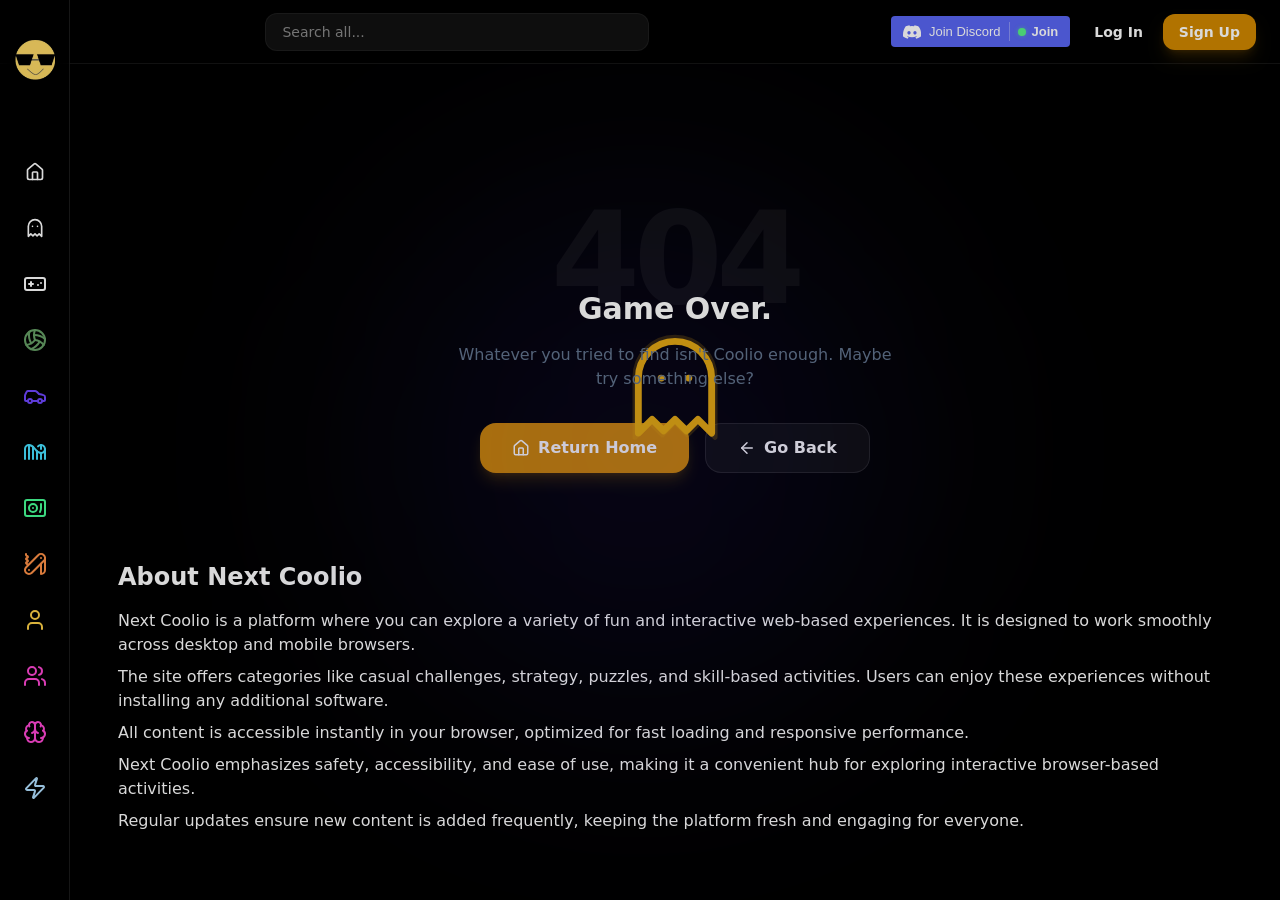
<file: index.html>
<!doctype html>
<html lang="en">

<head>
  <!-- =====================================================
       CORE META
  ====================================================== -->
  <meta charset="UTF-8" />
  <meta name="viewport" content="width=device-width, initial-scale=1" />

  <title>Next Coolio</title>

  <meta name="description"
    content="Next Coolio offers browser-based games and interactive experiences that run instantly, with no downloads required." />

  <meta name="keywords" content="Next Coolio, browser games, online games, interactive experiences, HTML5 apps" />

  <meta name="author" content="Krupal Tisgaonkar" />
  <meta name="robots" content="index, follow, max-image-preview:large, max-snippet:-1" />

  <!-- =====================================================
       CANONICAL
  ====================================================== -->
  <link rel="canonical" href="https://nextcoolio.github.io/" />

  <!-- =====================================================
       ICON
  ====================================================== -->
  <link rel="icon" type="image/png" href="/logo.png" />

  <!-- =====================================================
       OPEN GRAPH (SOCIAL PREVIEW)
  ====================================================== -->
  <meta property="og:type" content="website" />
  <meta property="og:site_name" content="Next Coolio" />
  <meta property="og:title" content="Next Coolio - Browser Games & Interactive Experiences" />
  <meta property="og:description"
    content="Play browser games and enjoy interactive experiences directly in your browser. Instant access with no downloads." />
  <meta property="og:url" content="https://nextcoolio.github.io/" />
  <meta property="og:image" content="https://nextcoolio.github.io/logo.png" />

  <!-- =====================================================
       TWITTER / X
  ====================================================== -->
  <meta name="twitter:card" content="summary_large_image" />
  <meta name="twitter:title" content="Next Coolio - Browser Games & Interactive Fun" />
  <meta name="twitter:description"
    content="Enjoy browser games and interactive experiences instantly with no downloads." />
  <meta name="twitter:image" content="https://nextcoolio.github.io/logo.png" />

  <!-- =====================================================
       STRUCTURED DATA (JSON-LD)
  ====================================================== -->
  <script type="application/ld+json">
  {
    "@context": "https://schema.org",
    "@type": "WebApplication",
    "name": "Next Coolio",
    "url": "https://nextcoolio.github.io/",
    "description": "Next Coolio provides browser-based games and interactive experiences. Enjoy content instantly with no downloads.",
    "applicationCategory": "InteractiveExperience",
    "operatingSystem": "Web Browser",
    "creator": {
      "@type": "Person",
      "name": "Krupal Tisgaonkar"
    },
    "inLanguage": "en"
  }
  </script>

  <!-- =====================================================
       SECURITY (CSP)
  ====================================================== -->
  <script type="module" crossorigin src="/assets/index-DoGF51WG.js"></script>
  <link rel="stylesheet" crossorigin href="/assets/index-BJB-f83X.css">
</head>

<body class="overflow-x-hidden">

    <!-- =====================================================
       VISIBLE LANDING CONTENT
  ====================================================== -->
  
  <!-- =====================================================
       NOSCRIPT FALLBACK
  ====================================================== -->
  <noscript>
    JS required
    Next Coolio provides browser-based games and interactive experiences that run instantly, with no downloads required.
  </noscript>

  <!-- =====================================================
       APP ROOT
  ====================================================== -->
  <div id="root"></div>

  <!-- =====================================================
       APP ENTRY
  ====================================================== -->

</body>

</html>
</file>
<file: assets/index-BJB-f83X.css>
@layer properties{@supports (((-webkit-hyphens:none)) and (not (margin-trim:inline))) or ((-moz-orient:inline) and (not (color:rgb(from red r g b)))){*,:before,:after,::backdrop{--tw-translate-x:0;--tw-translate-y:0;--tw-translate-z:0;--tw-scale-x:1;--tw-scale-y:1;--tw-scale-z:1;--tw-rotate-x:initial;--tw-rotate-y:initial;--tw-rotate-z:initial;--tw-skew-x:initial;--tw-skew-y:initial;--tw-space-y-reverse:0;--tw-space-x-reverse:0;--tw-border-style:solid;--tw-gradient-position:initial;--tw-gradient-from:#0000;--tw-gradient-via:#0000;--tw-gradient-to:#0000;--tw-gradient-stops:initial;--tw-gradient-via-stops:initial;--tw-gradient-from-position:0%;--tw-gradient-via-position:50%;--tw-gradient-to-position:100%;--tw-leading:initial;--tw-font-weight:initial;--tw-tracking:initial;--tw-shadow:0 0 #0000;--tw-shadow-color:initial;--tw-shadow-alpha:100%;--tw-inset-shadow:0 0 #0000;--tw-inset-shadow-color:initial;--tw-inset-shadow-alpha:100%;--tw-ring-color:initial;--tw-ring-shadow:0 0 #0000;--tw-inset-ring-color:initial;--tw-inset-ring-shadow:0 0 #0000;--tw-ring-inset:initial;--tw-ring-offset-width:0px;--tw-ring-offset-color:#fff;--tw-ring-offset-shadow:0 0 #0000;--tw-blur:initial;--tw-brightness:initial;--tw-contrast:initial;--tw-grayscale:initial;--tw-hue-rotate:initial;--tw-invert:initial;--tw-opacity:initial;--tw-saturate:initial;--tw-sepia:initial;--tw-drop-shadow:initial;--tw-drop-shadow-color:initial;--tw-drop-shadow-alpha:100%;--tw-drop-shadow-size:initial;--tw-backdrop-blur:initial;--tw-backdrop-brightness:initial;--tw-backdrop-contrast:initial;--tw-backdrop-grayscale:initial;--tw-backdrop-hue-rotate:initial;--tw-backdrop-invert:initial;--tw-backdrop-opacity:initial;--tw-backdrop-saturate:initial;--tw-backdrop-sepia:initial;--tw-duration:initial;--tw-ease:initial}}}@layer theme{:root,:host{--font-sans:ui-sans-serif,system-ui,sans-serif,"Apple Color Emoji","Segoe UI Emoji","Segoe UI Symbol","Noto Color Emoji";--font-mono:ui-monospace,SFMono-Regular,Menlo,Monaco,Consolas,"Liberation Mono","Courier New",monospace;--color-red-400:oklch(70.4% .191 22.216);--color-red-500:oklch(63.7% .237 25.331);--color-orange-900:oklch(40.8% .123 38.172);--color-yellow-400:oklch(85.2% .199 91.936);--color-yellow-500:oklch(79.5% .184 86.047);--color-yellow-600:oklch(68.1% .162 75.834);--color-yellow-700:oklch(55.4% .135 66.442);--color-green-400:oklch(79.2% .209 151.711);--color-green-500:oklch(72.3% .219 149.579);--color-blue-400:oklch(70.7% .165 254.624);--color-blue-500:oklch(62.3% .214 259.815);--color-indigo-600:oklch(51.1% .262 276.966);--color-slate-200:oklch(92.9% .013 255.508);--color-slate-300:oklch(86.9% .022 252.894);--color-slate-400:oklch(70.4% .04 256.788);--color-slate-500:oklch(55.4% .046 257.417);--color-zinc-300:oklch(87.1% .006 286.286);--color-black:#000;--color-white:#fff;--spacing:.25rem;--container-sm:24rem;--container-md:28rem;--container-5xl:64rem;--text-xs:.75rem;--text-xs--line-height:calc(1/.75);--text-sm:.875rem;--text-sm--line-height:calc(1.25/.875);--text-base:1rem;--text-base--line-height: 1.5 ;--text-lg:1.125rem;--text-lg--line-height:calc(1.75/1.125);--text-xl:1.25rem;--text-xl--line-height:calc(1.75/1.25);--text-2xl:1.5rem;--text-2xl--line-height:calc(2/1.5);--text-3xl:1.875rem;--text-3xl--line-height: 1.2 ;--text-4xl:2.25rem;--text-4xl--line-height:calc(2.5/2.25);--text-9xl:8rem;--text-9xl--line-height:1;--font-weight-medium:500;--font-weight-semibold:600;--font-weight-bold:700;--font-weight-black:900;--tracking-tighter:-.05em;--tracking-tight:-.025em;--tracking-widest:.1em;--leading-tight:1.25;--leading-snug:1.375;--leading-relaxed:1.625;--radius-md:.375rem;--radius-lg:.5rem;--radius-xl:.75rem;--radius-2xl:1rem;--ease-out:cubic-bezier(0,0,.2,1);--animate-spin:spin 1s linear infinite;--animate-pulse:pulse 2s cubic-bezier(.4,0,.6,1)infinite;--blur-sm:8px;--blur-md:12px;--aspect-video:16/9;--default-transition-duration:.15s;--default-transition-timing-function:cubic-bezier(.4,0,.2,1);--default-font-family:var(--font-sans);--default-mono-font-family:var(--font-mono)}}@layer base{*,:after,:before,::backdrop{box-sizing:border-box;border:0 solid;margin:0;padding:0}::file-selector-button{box-sizing:border-box;border:0 solid;margin:0;padding:0}html,:host{-webkit-text-size-adjust:100%;tab-size:4;line-height:1.5;font-family:var(--default-font-family,ui-sans-serif,system-ui,sans-serif,"Apple Color Emoji","Segoe UI Emoji","Segoe UI Symbol","Noto Color Emoji");font-feature-settings:var(--default-font-feature-settings,normal);font-variation-settings:var(--default-font-variation-settings,normal);-webkit-tap-highlight-color:transparent}hr{height:0;color:inherit;border-top-width:1px}abbr:where([title]){-webkit-text-decoration:underline dotted;text-decoration:underline dotted}h1,h2,h3,h4,h5,h6{font-size:inherit;font-weight:inherit}a{color:inherit;-webkit-text-decoration:inherit;text-decoration:inherit}b,strong{font-weight:bolder}code,kbd,samp,pre{font-family:var(--default-mono-font-family,ui-monospace,SFMono-Regular,Menlo,Monaco,Consolas,"Liberation Mono","Courier New",monospace);font-feature-settings:var(--default-mono-font-feature-settings,normal);font-variation-settings:var(--default-mono-font-variation-settings,normal);font-size:1em}small{font-size:80%}sub,sup{vertical-align:baseline;font-size:75%;line-height:0;position:relative}sub{bottom:-.25em}sup{top:-.5em}table{text-indent:0;border-color:inherit;border-collapse:collapse}:-moz-focusring{outline:auto}progress{vertical-align:baseline}summary{display:list-item}ol,ul,menu{list-style:none}img,svg,video,canvas,audio,iframe,embed,object{vertical-align:middle;display:block}img,video{max-width:100%;height:auto}button,input,select,optgroup,textarea{font:inherit;font-feature-settings:inherit;font-variation-settings:inherit;letter-spacing:inherit;color:inherit;opacity:1;background-color:#0000;border-radius:0}::file-selector-button{font:inherit;font-feature-settings:inherit;font-variation-settings:inherit;letter-spacing:inherit;color:inherit;opacity:1;background-color:#0000;border-radius:0}:where(select:is([multiple],[size])) optgroup{font-weight:bolder}:where(select:is([multiple],[size])) optgroup option{padding-inline-start:20px}::file-selector-button{margin-inline-end:4px}::placeholder{opacity:1}@supports (not ((-webkit-appearance:-apple-pay-button))) or (contain-intrinsic-size:1px){::placeholder{color:currentColor}@supports (color:color-mix(in lab,red,red)){::placeholder{color:color-mix(in oklab,currentcolor 50%,transparent)}}}textarea{resize:vertical}::-webkit-search-decoration{-webkit-appearance:none}::-webkit-date-and-time-value{min-height:1lh;text-align:inherit}::-webkit-datetime-edit{display:inline-flex}::-webkit-datetime-edit-fields-wrapper{padding:0}::-webkit-datetime-edit{padding-block:0}::-webkit-datetime-edit-year-field{padding-block:0}::-webkit-datetime-edit-month-field{padding-block:0}::-webkit-datetime-edit-day-field{padding-block:0}::-webkit-datetime-edit-hour-field{padding-block:0}::-webkit-datetime-edit-minute-field{padding-block:0}::-webkit-datetime-edit-second-field{padding-block:0}::-webkit-datetime-edit-millisecond-field{padding-block:0}::-webkit-datetime-edit-meridiem-field{padding-block:0}::-webkit-calendar-picker-indicator{line-height:1}:-moz-ui-invalid{box-shadow:none}button,input:where([type=button],[type=reset],[type=submit]){appearance:button}::file-selector-button{appearance:button}::-webkit-inner-spin-button{height:auto}::-webkit-outer-spin-button{height:auto}[hidden]:where(:not([hidden=until-found])){display:none!important}}@layer components;@layer utilities{.pointer-events-none{pointer-events:none}.absolute{position:absolute}.fixed{position:fixed}.relative{position:relative}.inset-0{inset:calc(var(--spacing)*0)}.inset-x-0{inset-inline:calc(var(--spacing)*0)}.top-0{top:calc(var(--spacing)*0)}.top-1\/2{top:50%}.top-3{top:calc(var(--spacing)*3)}.top-6{top:calc(var(--spacing)*6)}.top-full{top:100%}.-right-0\.5{right:calc(var(--spacing)*-.5)}.right-0{right:calc(var(--spacing)*0)}.right-6{right:calc(var(--spacing)*6)}.-bottom-0\.5{bottom:calc(var(--spacing)*-.5)}.bottom-0{bottom:calc(var(--spacing)*0)}.left-0{left:calc(var(--spacing)*0)}.left-1\/2{left:50%}.left-3{left:calc(var(--spacing)*3)}.left-4{left:calc(var(--spacing)*4)}.z-10{z-index:10}.z-20{z-index:20}.z-30{z-index:30}.z-40{z-index:40}.z-50{z-index:50}.z-\[100\]{z-index:100}.m-auto{margin:auto}.mx-auto{margin-inline:auto}.my-3{margin-block:calc(var(--spacing)*3)}.my-4{margin-block:calc(var(--spacing)*4)}.mt-1{margin-top:calc(var(--spacing)*1)}.mt-2{margin-top:calc(var(--spacing)*2)}.mt-3{margin-top:calc(var(--spacing)*3)}.mt-4{margin-top:calc(var(--spacing)*4)}.mt-6{margin-top:calc(var(--spacing)*6)}.mt-10{margin-top:calc(var(--spacing)*10)}.mt-12{margin-top:calc(var(--spacing)*12)}.mt-16{margin-top:calc(var(--spacing)*16)}.mr-2{margin-right:calc(var(--spacing)*2)}.mb-1{margin-bottom:calc(var(--spacing)*1)}.mb-2{margin-bottom:calc(var(--spacing)*2)}.mb-3{margin-bottom:calc(var(--spacing)*3)}.mb-4{margin-bottom:calc(var(--spacing)*4)}.mb-6{margin-bottom:calc(var(--spacing)*6)}.mb-8{margin-bottom:calc(var(--spacing)*8)}.mb-10{margin-bottom:calc(var(--spacing)*10)}.mb-\[-2rem\]{margin-bottom:-2rem}.ml-1{margin-left:calc(var(--spacing)*1)}.ml-6{margin-left:calc(var(--spacing)*6)}.ml-\[70px\]{margin-left:70px}.line-clamp-1{-webkit-line-clamp:1;-webkit-box-orient:vertical;display:-webkit-box;overflow:hidden}.line-clamp-3{-webkit-line-clamp:3;-webkit-box-orient:vertical;display:-webkit-box;overflow:hidden}.block{display:block}.flex{display:flex}.grid{display:grid}.hidden{display:none}.inline-block{display:inline-block}.aspect-\[16\/10\]{aspect-ratio:16/10}.aspect-video{aspect-ratio:var(--aspect-video)}.h-1\/2{height:50%}.h-2{height:calc(var(--spacing)*2)}.h-3{height:calc(var(--spacing)*3)}.h-8{height:calc(var(--spacing)*8)}.h-10{height:calc(var(--spacing)*10)}.h-12{height:calc(var(--spacing)*12)}.h-16{height:calc(var(--spacing)*16)}.h-\[70vh\]{height:70vh}.h-\[75vh\]{height:75vh}.h-\[280px\]{height:280px}.h-\[500px\]{height:500px}.h-full{height:100%}.h-screen{height:100vh}.max-h-0{max-height:calc(var(--spacing)*0)}.max-h-\[70vh\]{max-height:70vh}.max-h-\[400px\]{max-height:400px}.max-h-screen{max-height:100vh}.min-h-\[100px\]{min-height:100px}.min-h-\[120px\]{min-height:120px}.min-h-screen{min-height:100vh}.w-2{width:calc(var(--spacing)*2)}.w-3{width:calc(var(--spacing)*3)}.w-8{width:calc(var(--spacing)*8)}.w-10{width:calc(var(--spacing)*10)}.w-12{width:calc(var(--spacing)*12)}.w-32{width:calc(var(--spacing)*32)}.w-36{width:calc(var(--spacing)*36)}.w-44{width:calc(var(--spacing)*44)}.w-56{width:calc(var(--spacing)*56)}.w-64{width:calc(var(--spacing)*64)}.w-72{width:calc(var(--spacing)*72)}.w-\[54px\]{width:54px}.w-\[320px\]{width:320px}.w-\[500px\]{width:500px}.w-full{width:100%}.max-w-5xl{max-width:var(--container-5xl)}.max-w-\[400px\]{max-width:400px}.max-w-\[1600px\]{max-width:1600px}.max-w-md{max-width:var(--container-md)}.max-w-sm{max-width:var(--container-sm)}.min-w-0{min-width:calc(var(--spacing)*0)}.flex-1{flex:1}.flex-shrink-0{flex-shrink:0}.shrink{flex-shrink:1}.origin-top-left{transform-origin:0 0}.-translate-x-1\/2{--tw-translate-x: -50% ;translate:var(--tw-translate-x)var(--tw-translate-y)}.-translate-y-1\/2{--tw-translate-y: -50% ;translate:var(--tw-translate-x)var(--tw-translate-y)}.scale-90{--tw-scale-x:90%;--tw-scale-y:90%;--tw-scale-z:90%;scale:var(--tw-scale-x)var(--tw-scale-y)}.transform{transform:var(--tw-rotate-x,)var(--tw-rotate-y,)var(--tw-rotate-z,)var(--tw-skew-x,)var(--tw-skew-y,)}.animate-pulse{animation:var(--animate-pulse)}.animate-spin{animation:var(--animate-spin)}.cursor-pointer{cursor:pointer}.resize{resize:both}.list-decimal{list-style-type:decimal}.list-disc{list-style-type:disc}.grid-cols-2{grid-template-columns:repeat(2,minmax(0,1fr))}.grid-cols-3{grid-template-columns:repeat(3,minmax(0,1fr))}.flex-col{flex-direction:column}.items-center{align-items:center}.items-start{align-items:flex-start}.justify-between{justify-content:space-between}.justify-center{justify-content:center}.justify-end{justify-content:flex-end}.gap-1{gap:calc(var(--spacing)*1)}.gap-2{gap:calc(var(--spacing)*2)}.gap-3{gap:calc(var(--spacing)*3)}.gap-4{gap:calc(var(--spacing)*4)}.gap-6{gap:calc(var(--spacing)*6)}.gap-8{gap:calc(var(--spacing)*8)}.gap-10{gap:calc(var(--spacing)*10)}:where(.space-y-3>:not(:last-child)){--tw-space-y-reverse:0;margin-block-start:calc(calc(var(--spacing)*3)*var(--tw-space-y-reverse));margin-block-end:calc(calc(var(--spacing)*3)*calc(1 - var(--tw-space-y-reverse)))}:where(.space-y-4>:not(:last-child)){--tw-space-y-reverse:0;margin-block-start:calc(calc(var(--spacing)*4)*var(--tw-space-y-reverse));margin-block-end:calc(calc(var(--spacing)*4)*calc(1 - var(--tw-space-y-reverse)))}:where(.space-y-5>:not(:last-child)){--tw-space-y-reverse:0;margin-block-start:calc(calc(var(--spacing)*5)*var(--tw-space-y-reverse));margin-block-end:calc(calc(var(--spacing)*5)*calc(1 - var(--tw-space-y-reverse)))}:where(.space-y-6>:not(:last-child)){--tw-space-y-reverse:0;margin-block-start:calc(calc(var(--spacing)*6)*var(--tw-space-y-reverse));margin-block-end:calc(calc(var(--spacing)*6)*calc(1 - var(--tw-space-y-reverse)))}:where(.space-x-2>:not(:last-child)){--tw-space-x-reverse:0;margin-inline-start:calc(calc(var(--spacing)*2)*var(--tw-space-x-reverse));margin-inline-end:calc(calc(var(--spacing)*2)*calc(1 - var(--tw-space-x-reverse)))}.truncate{text-overflow:ellipsis;white-space:nowrap;overflow:hidden}.overflow-hidden{overflow:hidden}.overflow-x-hidden{overflow-x:hidden}.overflow-x-scroll{overflow-x:scroll}.overflow-y-auto{overflow-y:auto}.overflow-y-scroll{overflow-y:scroll}.scroll-smooth{scroll-behavior:smooth}.rounded-2xl{border-radius:var(--radius-2xl)}.rounded-\[1\.5rem\]{border-radius:1.5rem}.rounded-\[2rem\]{border-radius:2rem}.rounded-full{border-radius:3.40282e38px}.rounded-lg{border-radius:var(--radius-lg)}.rounded-md{border-radius:var(--radius-md)}.rounded-xl{border-radius:var(--radius-xl)}.border{border-style:var(--tw-border-style);border-width:1px}.border-2{border-style:var(--tw-border-style);border-width:2px}.border-5{border-style:var(--tw-border-style);border-width:5px}.border-t{border-top-style:var(--tw-border-style);border-top-width:1px}.border-r{border-right-style:var(--tw-border-style);border-right-width:1px}.border-b{border-bottom-style:var(--tw-border-style);border-bottom-width:1px}.border-b-2{border-bottom-style:var(--tw-border-style);border-bottom-width:2px}.border-dashed{--tw-border-style:dashed;border-style:dashed}.border-black{border-color:var(--color-black)}.border-blue-500\/20{border-color:#3080ff33}@supports (color:color-mix(in lab,red,red)){.border-blue-500\/20{border-color:color-mix(in oklab,var(--color-blue-500)20%,transparent)}}.border-green-500\/20{border-color:#00c75833}@supports (color:color-mix(in lab,red,red)){.border-green-500\/20{border-color:color-mix(in oklab,var(--color-green-500)20%,transparent)}}.border-red-500\/20{border-color:#fb2c3633}@supports (color:color-mix(in lab,red,red)){.border-red-500\/20{border-color:color-mix(in oklab,var(--color-red-500)20%,transparent)}}.border-transparent{border-color:#0000}.border-white\/5{border-color:#ffffff0d}@supports (color:color-mix(in lab,red,red)){.border-white\/5{border-color:color-mix(in oklab,var(--color-white)5%,transparent)}}.border-white\/10{border-color:#ffffff1a}@supports (color:color-mix(in lab,red,red)){.border-white\/10{border-color:color-mix(in oklab,var(--color-white)10%,transparent)}}.border-white\/20{border-color:#fff3}@supports (color:color-mix(in lab,red,red)){.border-white\/20{border-color:color-mix(in oklab,var(--color-white)20%,transparent)}}.border-white\/30{border-color:#ffffff4d}@supports (color:color-mix(in lab,red,red)){.border-white\/30{border-color:color-mix(in oklab,var(--color-white)30%,transparent)}}.border-yellow-500{border-color:var(--color-yellow-500)}.bg-\[\#0a0a0a\]{background-color:#0a0a0a}.bg-\[\#1a1c23\]{background-color:#1a1c23}.bg-\[\#050505\]{background-color:#050505}.bg-\[var\(--bg-main\)\]{background-color:var(--bg-main)}.bg-\[var\(--bg-secondary\)\]{background-color:var(--bg-secondary)}.bg-black{background-color:var(--color-black)}.bg-black\/30{background-color:#0000004d}@supports (color:color-mix(in lab,red,red)){.bg-black\/30{background-color:color-mix(in oklab,var(--color-black)30%,transparent)}}.bg-black\/40{background-color:#0006}@supports (color:color-mix(in lab,red,red)){.bg-black\/40{background-color:color-mix(in oklab,var(--color-black)40%,transparent)}}.bg-black\/60{background-color:#0009}@supports (color:color-mix(in lab,red,red)){.bg-black\/60{background-color:color-mix(in oklab,var(--color-black)60%,transparent)}}.bg-black\/70{background-color:#000000b3}@supports (color:color-mix(in lab,red,red)){.bg-black\/70{background-color:color-mix(in oklab,var(--color-black)70%,transparent)}}.bg-black\/95{background-color:#000000f2}@supports (color:color-mix(in lab,red,red)){.bg-black\/95{background-color:color-mix(in oklab,var(--color-black)95%,transparent)}}.bg-blue-500\/10{background-color:#3080ff1a}@supports (color:color-mix(in lab,red,red)){.bg-blue-500\/10{background-color:color-mix(in oklab,var(--color-blue-500)10%,transparent)}}.bg-green-500{background-color:var(--color-green-500)}.bg-green-500\/10{background-color:#00c7581a}@supports (color:color-mix(in lab,red,red)){.bg-green-500\/10{background-color:color-mix(in oklab,var(--color-green-500)10%,transparent)}}.bg-indigo-600\/10{background-color:#4f39f61a}@supports (color:color-mix(in lab,red,red)){.bg-indigo-600\/10{background-color:color-mix(in oklab,var(--color-indigo-600)10%,transparent)}}.bg-orange-900{background-color:var(--color-orange-900)}.bg-red-500\/10{background-color:#fb2c361a}@supports (color:color-mix(in lab,red,red)){.bg-red-500\/10{background-color:color-mix(in oklab,var(--color-red-500)10%,transparent)}}.bg-slate-500{background-color:var(--color-slate-500)}.bg-white\/5{background-color:#ffffff0d}@supports (color:color-mix(in lab,red,red)){.bg-white\/5{background-color:color-mix(in oklab,var(--color-white)5%,transparent)}}.bg-white\/10{background-color:#ffffff1a}@supports (color:color-mix(in lab,red,red)){.bg-white\/10{background-color:color-mix(in oklab,var(--color-white)10%,transparent)}}.bg-yellow-500{background-color:var(--color-yellow-500)}.bg-yellow-600{background-color:var(--color-yellow-600)}.bg-gradient-to-t{--tw-gradient-position:to top in oklab;background-image:linear-gradient(var(--tw-gradient-stops))}.from-black{--tw-gradient-from:var(--color-black);--tw-gradient-stops:var(--tw-gradient-via-stops,var(--tw-gradient-position),var(--tw-gradient-from)var(--tw-gradient-from-position),var(--tw-gradient-to)var(--tw-gradient-to-position))}.via-black\/20{--tw-gradient-via:#0003}@supports (color:color-mix(in lab,red,red)){.via-black\/20{--tw-gradient-via:color-mix(in oklab,var(--color-black)20%,transparent)}}.via-black\/20{--tw-gradient-via-stops:var(--tw-gradient-position),var(--tw-gradient-from)var(--tw-gradient-from-position),var(--tw-gradient-via)var(--tw-gradient-via-position),var(--tw-gradient-to)var(--tw-gradient-to-position);--tw-gradient-stops:var(--tw-gradient-via-stops)}.to-transparent{--tw-gradient-to:transparent;--tw-gradient-stops:var(--tw-gradient-via-stops,var(--tw-gradient-position),var(--tw-gradient-from)var(--tw-gradient-from-position),var(--tw-gradient-to)var(--tw-gradient-to-position))}.fill-red-500{fill:var(--color-red-500)}.object-contain{object-fit:contain}.object-cover{object-fit:cover}.p-1{padding:calc(var(--spacing)*1)}.p-2{padding:calc(var(--spacing)*2)}.p-3{padding:calc(var(--spacing)*3)}.p-4{padding:calc(var(--spacing)*4)}.p-6{padding:calc(var(--spacing)*6)}.p-8{padding:calc(var(--spacing)*8)}.p-10{padding:calc(var(--spacing)*10)}.px-2{padding-inline:calc(var(--spacing)*2)}.px-3{padding-inline:calc(var(--spacing)*3)}.px-4{padding-inline:calc(var(--spacing)*4)}.px-6{padding-inline:calc(var(--spacing)*6)}.px-8{padding-inline:calc(var(--spacing)*8)}.px-10{padding-inline:calc(var(--spacing)*10)}.py-2{padding-block:calc(var(--spacing)*2)}.py-3{padding-block:calc(var(--spacing)*3)}.py-10{padding-block:calc(var(--spacing)*10)}.py-20{padding-block:calc(var(--spacing)*20)}.pt-24{padding-top:calc(var(--spacing)*24)}.pr-4{padding-right:calc(var(--spacing)*4)}.pb-4{padding-bottom:calc(var(--spacing)*4)}.pb-20{padding-bottom:calc(var(--spacing)*20)}.pl-11{padding-left:calc(var(--spacing)*11)}.text-center{text-align:center}.text-left{text-align:left}.text-2xl{font-size:var(--text-2xl);line-height:var(--tw-leading,var(--text-2xl--line-height))}.text-3xl{font-size:var(--text-3xl);line-height:var(--tw-leading,var(--text-3xl--line-height))}.text-4xl{font-size:var(--text-4xl);line-height:var(--tw-leading,var(--text-4xl--line-height))}.text-9xl{font-size:var(--text-9xl);line-height:var(--tw-leading,var(--text-9xl--line-height))}.text-base{font-size:var(--text-base);line-height:var(--tw-leading,var(--text-base--line-height))}.text-lg{font-size:var(--text-lg);line-height:var(--tw-leading,var(--text-lg--line-height))}.text-sm{font-size:var(--text-sm);line-height:var(--tw-leading,var(--text-sm--line-height))}.text-xl{font-size:var(--text-xl);line-height:var(--tw-leading,var(--text-xl--line-height))}.text-xs{font-size:var(--text-xs);line-height:var(--tw-leading,var(--text-xs--line-height))}.text-\[9px\]{font-size:9px}.text-\[10px\]{font-size:10px}.text-\[11px\]{font-size:11px}.text-\[20px\]{font-size:20px}.leading-relaxed{--tw-leading:var(--leading-relaxed);line-height:var(--leading-relaxed)}.leading-snug{--tw-leading:var(--leading-snug);line-height:var(--leading-snug)}.leading-tight{--tw-leading:var(--leading-tight);line-height:var(--leading-tight)}.font-black{--tw-font-weight:var(--font-weight-black);font-weight:var(--font-weight-black)}.font-bold{--tw-font-weight:var(--font-weight-bold);font-weight:var(--font-weight-bold)}.font-medium{--tw-font-weight:var(--font-weight-medium);font-weight:var(--font-weight-medium)}.font-semibold{--tw-font-weight:var(--font-weight-semibold);font-weight:var(--font-weight-semibold)}.tracking-\[0\.3em\]{--tw-tracking:.3em;letter-spacing:.3em}.tracking-tight{--tw-tracking:var(--tracking-tight);letter-spacing:var(--tracking-tight)}.tracking-tighter{--tw-tracking:var(--tracking-tighter);letter-spacing:var(--tracking-tighter)}.tracking-widest{--tw-tracking:var(--tracking-widest);letter-spacing:var(--tracking-widest)}.whitespace-nowrap{white-space:nowrap}.whitespace-pre-line{white-space:pre-line}.text-\[\#1da1f2\]{color:#1da1f2}.text-\[var\(--text-main\)\]{color:var(--text-main)}.text-\[var\(--text-secondary\)\]{color:var(--text-secondary)}.text-blue-400{color:var(--color-blue-400)}.text-green-400{color:var(--color-green-400)}.text-red-400{color:var(--color-red-400)}.text-red-500{color:var(--color-red-500)}.text-slate-200{color:var(--color-slate-200)}.text-slate-300{color:var(--color-slate-300)}.text-slate-400{color:var(--color-slate-400)}.text-slate-500{color:var(--color-slate-500)}.text-white{color:var(--color-white)}.text-white\/5{color:#ffffff0d}@supports (color:color-mix(in lab,red,red)){.text-white\/5{color:color-mix(in oklab,var(--color-white)5%,transparent)}}.text-white\/50{color:#ffffff80}@supports (color:color-mix(in lab,red,red)){.text-white\/50{color:color-mix(in oklab,var(--color-white)50%,transparent)}}.text-white\/80{color:#fffc}@supports (color:color-mix(in lab,red,red)){.text-white\/80{color:color-mix(in oklab,var(--color-white)80%,transparent)}}.text-yellow-400{color:var(--color-yellow-400)}.text-yellow-500{color:var(--color-yellow-500)}.text-yellow-500\/20{color:#edb20033}@supports (color:color-mix(in lab,red,red)){.text-yellow-500\/20{color:color-mix(in oklab,var(--color-yellow-500)20%,transparent)}}.text-zinc-300{color:var(--color-zinc-300)}.capitalize{text-transform:capitalize}.uppercase{text-transform:uppercase}.italic{font-style:italic}.antialiased{-webkit-font-smoothing:antialiased;-moz-osx-font-smoothing:grayscale}.opacity-0{opacity:0}.opacity-80{opacity:.8}.opacity-100{opacity:1}.shadow-2xl{--tw-shadow:0 25px 50px -12px var(--tw-shadow-color,#00000040);box-shadow:var(--tw-inset-shadow),var(--tw-inset-ring-shadow),var(--tw-ring-offset-shadow),var(--tw-ring-shadow),var(--tw-shadow)}.shadow-lg{--tw-shadow:0 10px 15px -3px var(--tw-shadow-color,#0000001a),0 4px 6px -4px var(--tw-shadow-color,#0000001a);box-shadow:var(--tw-inset-shadow),var(--tw-inset-ring-shadow),var(--tw-ring-offset-shadow),var(--tw-ring-shadow),var(--tw-shadow)}.ring-4{--tw-ring-shadow:var(--tw-ring-inset,)0 0 0 calc(4px + var(--tw-ring-offset-width))var(--tw-ring-color,currentcolor);box-shadow:var(--tw-inset-shadow),var(--tw-inset-ring-shadow),var(--tw-ring-offset-shadow),var(--tw-ring-shadow),var(--tw-shadow)}.shadow-yellow-600\/20{--tw-shadow-color:#cd890033}@supports (color:color-mix(in lab,red,red)){.shadow-yellow-600\/20{--tw-shadow-color:color-mix(in oklab,color-mix(in oklab,var(--color-yellow-600)20%,transparent)var(--tw-shadow-alpha),transparent)}}.ring-yellow-500{--tw-ring-color:var(--color-yellow-500)}.ring-yellow-500\/30{--tw-ring-color:#edb2004d}@supports (color:color-mix(in lab,red,red)){.ring-yellow-500\/30{--tw-ring-color:color-mix(in oklab,var(--color-yellow-500)30%,transparent)}}.ring-yellow-500\/50{--tw-ring-color:#edb20080}@supports (color:color-mix(in lab,red,red)){.ring-yellow-500\/50{--tw-ring-color:color-mix(in oklab,var(--color-yellow-500)50%,transparent)}}.blur-\[120px\]{--tw-blur:blur(120px);filter:var(--tw-blur,)var(--tw-brightness,)var(--tw-contrast,)var(--tw-grayscale,)var(--tw-hue-rotate,)var(--tw-invert,)var(--tw-saturate,)var(--tw-sepia,)var(--tw-drop-shadow,)}.contrast-110{--tw-contrast:contrast(110%);filter:var(--tw-blur,)var(--tw-brightness,)var(--tw-contrast,)var(--tw-grayscale,)var(--tw-hue-rotate,)var(--tw-invert,)var(--tw-saturate,)var(--tw-sepia,)var(--tw-drop-shadow,)}.drop-shadow-\[0_2px_2px_rgba\(0\,0\,0\,0\.8\)\]{--tw-drop-shadow-size:drop-shadow(0 2px 2px var(--tw-drop-shadow-color,#000c));--tw-drop-shadow:var(--tw-drop-shadow-size);filter:var(--tw-blur,)var(--tw-brightness,)var(--tw-contrast,)var(--tw-grayscale,)var(--tw-hue-rotate,)var(--tw-invert,)var(--tw-saturate,)var(--tw-sepia,)var(--tw-drop-shadow,)}.saturate-125{--tw-saturate:saturate(125%);filter:var(--tw-blur,)var(--tw-brightness,)var(--tw-contrast,)var(--tw-grayscale,)var(--tw-hue-rotate,)var(--tw-invert,)var(--tw-saturate,)var(--tw-sepia,)var(--tw-drop-shadow,)}.backdrop-blur-md{--tw-backdrop-blur:blur(var(--blur-md));-webkit-backdrop-filter:var(--tw-backdrop-blur,)var(--tw-backdrop-brightness,)var(--tw-backdrop-contrast,)var(--tw-backdrop-grayscale,)var(--tw-backdrop-hue-rotate,)var(--tw-backdrop-invert,)var(--tw-backdrop-opacity,)var(--tw-backdrop-saturate,)var(--tw-backdrop-sepia,);backdrop-filter:var(--tw-backdrop-blur,)var(--tw-backdrop-brightness,)var(--tw-backdrop-contrast,)var(--tw-backdrop-grayscale,)var(--tw-backdrop-hue-rotate,)var(--tw-backdrop-invert,)var(--tw-backdrop-opacity,)var(--tw-backdrop-saturate,)var(--tw-backdrop-sepia,)}.backdrop-blur-sm{--tw-backdrop-blur:blur(var(--blur-sm));-webkit-backdrop-filter:var(--tw-backdrop-blur,)var(--tw-backdrop-brightness,)var(--tw-backdrop-contrast,)var(--tw-backdrop-grayscale,)var(--tw-backdrop-hue-rotate,)var(--tw-backdrop-invert,)var(--tw-backdrop-opacity,)var(--tw-backdrop-saturate,)var(--tw-backdrop-sepia,);backdrop-filter:var(--tw-backdrop-blur,)var(--tw-backdrop-brightness,)var(--tw-backdrop-contrast,)var(--tw-backdrop-grayscale,)var(--tw-backdrop-hue-rotate,)var(--tw-backdrop-invert,)var(--tw-backdrop-opacity,)var(--tw-backdrop-saturate,)var(--tw-backdrop-sepia,)}.transition{transition-property:color,background-color,border-color,outline-color,text-decoration-color,fill,stroke,--tw-gradient-from,--tw-gradient-via,--tw-gradient-to,opacity,box-shadow,transform,translate,scale,rotate,filter,-webkit-backdrop-filter,backdrop-filter,display,content-visibility,overlay,pointer-events;transition-timing-function:var(--tw-ease,var(--default-transition-timing-function));transition-duration:var(--tw-duration,var(--default-transition-duration))}.transition-all{transition-property:all;transition-timing-function:var(--tw-ease,var(--default-transition-timing-function));transition-duration:var(--tw-duration,var(--default-transition-duration))}.transition-colors{transition-property:color,background-color,border-color,outline-color,text-decoration-color,fill,stroke,--tw-gradient-from,--tw-gradient-via,--tw-gradient-to;transition-timing-function:var(--tw-ease,var(--default-transition-timing-function));transition-duration:var(--tw-duration,var(--default-transition-duration))}.transition-opacity{transition-property:opacity;transition-timing-function:var(--tw-ease,var(--default-transition-timing-function));transition-duration:var(--tw-duration,var(--default-transition-duration))}.transition-transform{transition-property:transform,translate,scale,rotate;transition-timing-function:var(--tw-ease,var(--default-transition-timing-function));transition-duration:var(--tw-duration,var(--default-transition-duration))}.duration-300{--tw-duration:.3s;transition-duration:.3s}.duration-500{--tw-duration:.5s;transition-duration:.5s}.duration-700{--tw-duration:.7s;transition-duration:.7s}.ease-out{--tw-ease:var(--ease-out);transition-timing-function:var(--ease-out)}.outline-none{--tw-outline-style:none;outline-style:none}.select-none{-webkit-user-select:none;user-select:none}@media(hover:hover){.group-hover\:scale-110:is(:where(.group):hover *){--tw-scale-x:110%;--tw-scale-y:110%;--tw-scale-z:110%;scale:var(--tw-scale-x)var(--tw-scale-y)}.group-hover\:text-white:is(:where(.group):hover *){color:var(--color-white)}.group-hover\:opacity-100:is(:where(.group):hover *){opacity:1}.group-hover\/card\:max-h-24:is(:where(.group\/card):hover *){max-height:calc(var(--spacing)*24)}.group-hover\/card\:-translate-y-2:is(:where(.group\/card):hover *){--tw-translate-y:calc(var(--spacing)*-2);translate:var(--tw-translate-x)var(--tw-translate-y)}.group-hover\/card\:scale-110:is(:where(.group\/card):hover *){--tw-scale-x:110%;--tw-scale-y:110%;--tw-scale-z:110%;scale:var(--tw-scale-x)var(--tw-scale-y)}.group-hover\/card\:from-black:is(:where(.group\/card):hover *){--tw-gradient-from:var(--color-black);--tw-gradient-stops:var(--tw-gradient-via-stops,var(--tw-gradient-position),var(--tw-gradient-from)var(--tw-gradient-from-position),var(--tw-gradient-to)var(--tw-gradient-to-position))}.group-hover\/card\:opacity-100:is(:where(.group\/card):hover *){opacity:1}.group-hover\/card\:saturate-\[1\.3\]:is(:where(.group\/card):hover *){--tw-saturate:saturate(1.3);filter:var(--tw-blur,)var(--tw-brightness,)var(--tw-contrast,)var(--tw-grayscale,)var(--tw-hue-rotate,)var(--tw-invert,)var(--tw-saturate,)var(--tw-sepia,)var(--tw-drop-shadow,)}.hover\:border-blue-500:hover{border-color:var(--color-blue-500)}.hover\:border-white\/10:hover{border-color:#ffffff1a}@supports (color:color-mix(in lab,red,red)){.hover\:border-white\/10:hover{border-color:color-mix(in oklab,var(--color-white)10%,transparent)}}.hover\:bg-black\/90:hover{background-color:#000000e6}@supports (color:color-mix(in lab,red,red)){.hover\:bg-black\/90:hover{background-color:color-mix(in oklab,var(--color-black)90%,transparent)}}.hover\:bg-red-500\/10:hover{background-color:#fb2c361a}@supports (color:color-mix(in lab,red,red)){.hover\:bg-red-500\/10:hover{background-color:color-mix(in oklab,var(--color-red-500)10%,transparent)}}.hover\:bg-white\/5:hover{background-color:#ffffff0d}@supports (color:color-mix(in lab,red,red)){.hover\:bg-white\/5:hover{background-color:color-mix(in oklab,var(--color-white)5%,transparent)}}.hover\:bg-white\/10:hover{background-color:#ffffff1a}@supports (color:color-mix(in lab,red,red)){.hover\:bg-white\/10:hover{background-color:color-mix(in oklab,var(--color-white)10%,transparent)}}.hover\:bg-white\/15:hover{background-color:#ffffff26}@supports (color:color-mix(in lab,red,red)){.hover\:bg-white\/15:hover{background-color:color-mix(in oklab,var(--color-white)15%,transparent)}}.hover\:bg-white\/19:hover{background-color:#ffffff30}@supports (color:color-mix(in lab,red,red)){.hover\:bg-white\/19:hover{background-color:color-mix(in oklab,var(--color-white)19%,transparent)}}.hover\:bg-white\/20:hover{background-color:#fff3}@supports (color:color-mix(in lab,red,red)){.hover\:bg-white\/20:hover{background-color:color-mix(in oklab,var(--color-white)20%,transparent)}}.hover\:bg-yellow-500:hover{background-color:var(--color-yellow-500)}.hover\:bg-yellow-600:hover{background-color:var(--color-yellow-600)}.hover\:bg-yellow-700:hover{background-color:var(--color-yellow-700)}.hover\:text-white:hover{color:var(--color-white)}.hover\:underline:hover{text-decoration-line:underline}.hover\:shadow-\[0_0_30px_rgba\(59\,130\,246\,0\.3\)\]:hover{--tw-shadow:0 0 30px var(--tw-shadow-color,#3b82f64d);box-shadow:var(--tw-inset-shadow),var(--tw-inset-ring-shadow),var(--tw-ring-offset-shadow),var(--tw-ring-shadow),var(--tw-shadow)}}.focus\:border-orange-900:focus{border-color:var(--color-orange-900)}.focus\:ring-1:focus{--tw-ring-shadow:var(--tw-ring-inset,)0 0 0 calc(1px + var(--tw-ring-offset-width))var(--tw-ring-color,currentcolor);box-shadow:var(--tw-inset-shadow),var(--tw-inset-ring-shadow),var(--tw-ring-offset-shadow),var(--tw-ring-shadow),var(--tw-shadow)}.focus\:ring-2:focus{--tw-ring-shadow:var(--tw-ring-inset,)0 0 0 calc(2px + var(--tw-ring-offset-width))var(--tw-ring-color,currentcolor);box-shadow:var(--tw-inset-shadow),var(--tw-inset-ring-shadow),var(--tw-ring-offset-shadow),var(--tw-ring-shadow),var(--tw-shadow)}.focus\:ring-orange-900:focus{--tw-ring-color:var(--color-orange-900)}.focus\:ring-yellow-500:focus{--tw-ring-color:var(--color-yellow-500)}.focus\:outline-none:focus{--tw-outline-style:none;outline-style:none}.active\:scale-95:active{--tw-scale-x:95%;--tw-scale-y:95%;--tw-scale-z:95%;scale:var(--tw-scale-x)var(--tw-scale-y)}.active\:ring-2:active{--tw-ring-shadow:var(--tw-ring-inset,)0 0 0 calc(2px + var(--tw-ring-offset-width))var(--tw-ring-color,currentcolor);box-shadow:var(--tw-inset-shadow),var(--tw-inset-ring-shadow),var(--tw-ring-offset-shadow),var(--tw-ring-shadow),var(--tw-shadow)}.disabled\:cursor-not-allowed:disabled{cursor:not-allowed}.disabled\:opacity-20:disabled{opacity:.2}.disabled\:opacity-50:disabled{opacity:.5}@media(min-width:40rem){.sm\:grid-cols-3{grid-template-columns:repeat(3,minmax(0,1fr))}.sm\:flex-row{flex-direction:row}}@media(min-width:48rem){.md\:flex{display:flex}.md\:hidden{display:none}.md\:h-\[360px\]{height:360px}.md\:w-48{width:calc(var(--spacing)*48)}.md\:w-52{width:calc(var(--spacing)*52)}.md\:w-60{width:calc(var(--spacing)*60)}.md\:w-80{width:calc(var(--spacing)*80)}.md\:grid-cols-4{grid-template-columns:repeat(4,minmax(0,1fr))}.md\:flex-row{flex-direction:row}.md\:items-end{align-items:flex-end}.md\:px-6{padding-inline:calc(var(--spacing)*6)}.md\:px-8{padding-inline:calc(var(--spacing)*8)}.md\:px-10{padding-inline:calc(var(--spacing)*10)}.md\:text-lg{font-size:var(--text-lg);line-height:var(--tw-leading,var(--text-lg--line-height))}.md\:text-sm{font-size:var(--text-sm);line-height:var(--tw-leading,var(--text-sm--line-height))}}@media(min-width:64rem){.lg\:grid-cols-4{grid-template-columns:repeat(4,minmax(0,1fr))}.lg\:grid-cols-6{grid-template-columns:repeat(6,minmax(0,1fr))}.lg\:pl-\[240px\]{padding-left:240px}}@media(min-width:80rem){.xl\:grid-cols-5{grid-template-columns:repeat(5,minmax(0,1fr))}.xl\:grid-cols-8{grid-template-columns:repeat(8,minmax(0,1fr))}}@media(min-width:96rem){.\32xl\:grid-cols-6{grid-template-columns:repeat(6,minmax(0,1fr))}}}:root{--bg-main:#fff;--bg-accent:#d6e2ff;--text-main:#000;--text-accent-main:#5c5c5c;--bg-brightness:1}.dark{--bg-main:#000;--bg-accent:#1a1f40;--text-main:#fff;--text-accent-main:#c1c1c1;--bg-brightness:.85}.bg-main{background-color:var(--bg-main)}.bg-accent{background-color:var(--bg-accent)}.text-main{color:var(--text-main)}.text-accent{color:var(--text-accent)}body{filter:brightness(var(--bg-brightness))}::-webkit-scrollbar{width:8px;height:8px}::-webkit-scrollbar-track{border-radius:10px;display:none}::-webkit-scrollbar-thumb{background-color:#ffffff4d;background-clip:content-box;border-radius:10px}::-webkit-scrollbar-thumb:hover{background-color:#ffffff80}*{scrollbar-width:thin;scrollbar-color:#ffffff4d #ffffff0d}@property --tw-translate-x{syntax:"*";inherits:false;initial-value:0}@property --tw-translate-y{syntax:"*";inherits:false;initial-value:0}@property --tw-translate-z{syntax:"*";inherits:false;initial-value:0}@property --tw-scale-x{syntax:"*";inherits:false;initial-value:1}@property --tw-scale-y{syntax:"*";inherits:false;initial-value:1}@property --tw-scale-z{syntax:"*";inherits:false;initial-value:1}@property --tw-rotate-x{syntax:"*";inherits:false}@property --tw-rotate-y{syntax:"*";inherits:false}@property --tw-rotate-z{syntax:"*";inherits:false}@property --tw-skew-x{syntax:"*";inherits:false}@property --tw-skew-y{syntax:"*";inherits:false}@property --tw-space-y-reverse{syntax:"*";inherits:false;initial-value:0}@property --tw-space-x-reverse{syntax:"*";inherits:false;initial-value:0}@property --tw-border-style{syntax:"*";inherits:false;initial-value:solid}@property --tw-gradient-position{syntax:"*";inherits:false}@property --tw-gradient-from{syntax:"<color>";inherits:false;initial-value:#0000}@property --tw-gradient-via{syntax:"<color>";inherits:false;initial-value:#0000}@property --tw-gradient-to{syntax:"<color>";inherits:false;initial-value:#0000}@property --tw-gradient-stops{syntax:"*";inherits:false}@property --tw-gradient-via-stops{syntax:"*";inherits:false}@property --tw-gradient-from-position{syntax:"<length-percentage>";inherits:false;initial-value:0%}@property --tw-gradient-via-position{syntax:"<length-percentage>";inherits:false;initial-value:50%}@property --tw-gradient-to-position{syntax:"<length-percentage>";inherits:false;initial-value:100%}@property --tw-leading{syntax:"*";inherits:false}@property --tw-font-weight{syntax:"*";inherits:false}@property --tw-tracking{syntax:"*";inherits:false}@property --tw-shadow{syntax:"*";inherits:false;initial-value:0 0 #0000}@property --tw-shadow-color{syntax:"*";inherits:false}@property --tw-shadow-alpha{syntax:"<percentage>";inherits:false;initial-value:100%}@property --tw-inset-shadow{syntax:"*";inherits:false;initial-value:0 0 #0000}@property --tw-inset-shadow-color{syntax:"*";inherits:false}@property --tw-inset-shadow-alpha{syntax:"<percentage>";inherits:false;initial-value:100%}@property --tw-ring-color{syntax:"*";inherits:false}@property --tw-ring-shadow{syntax:"*";inherits:false;initial-value:0 0 #0000}@property --tw-inset-ring-color{syntax:"*";inherits:false}@property --tw-inset-ring-shadow{syntax:"*";inherits:false;initial-value:0 0 #0000}@property --tw-ring-inset{syntax:"*";inherits:false}@property --tw-ring-offset-width{syntax:"<length>";inherits:false;initial-value:0}@property --tw-ring-offset-color{syntax:"*";inherits:false;initial-value:#fff}@property --tw-ring-offset-shadow{syntax:"*";inherits:false;initial-value:0 0 #0000}@property --tw-blur{syntax:"*";inherits:false}@property --tw-brightness{syntax:"*";inherits:false}@property --tw-contrast{syntax:"*";inherits:false}@property --tw-grayscale{syntax:"*";inherits:false}@property --tw-hue-rotate{syntax:"*";inherits:false}@property --tw-invert{syntax:"*";inherits:false}@property --tw-opacity{syntax:"*";inherits:false}@property --tw-saturate{syntax:"*";inherits:false}@property --tw-sepia{syntax:"*";inherits:false}@property --tw-drop-shadow{syntax:"*";inherits:false}@property --tw-drop-shadow-color{syntax:"*";inherits:false}@property --tw-drop-shadow-alpha{syntax:"<percentage>";inherits:false;initial-value:100%}@property --tw-drop-shadow-size{syntax:"*";inherits:false}@property --tw-backdrop-blur{syntax:"*";inherits:false}@property --tw-backdrop-brightness{syntax:"*";inherits:false}@property --tw-backdrop-contrast{syntax:"*";inherits:false}@property --tw-backdrop-grayscale{syntax:"*";inherits:false}@property --tw-backdrop-hue-rotate{syntax:"*";inherits:false}@property --tw-backdrop-invert{syntax:"*";inherits:false}@property --tw-backdrop-opacity{syntax:"*";inherits:false}@property --tw-backdrop-saturate{syntax:"*";inherits:false}@property --tw-backdrop-sepia{syntax:"*";inherits:false}@property --tw-duration{syntax:"*";inherits:false}@property --tw-ease{syntax:"*";inherits:false}@keyframes spin{to{transform:rotate(360deg)}}@keyframes pulse{50%{opacity:.5}}.discord-mini-btn{display:inline-flex;align-items:center;background-color:#5865f2;color:#fff;text-decoration:none;padding:6px 12px;border-radius:4px;font-family:Helvetica Neue,Helvetica,Arial,sans-serif;font-size:13px;font-weight:500;transition:background-color .2s}.discord-mini-btn:hover{background-color:#4752c4}.discord-icon{width:18px;height:18px;margin-right:8px;fill:#fff}.online-indicator{width:8px;height:8px;background-color:#57f287;border-radius:50%;margin-right:6px;box-shadow:0 0 4px #57f28780}.member-count{margin-left:8px;padding-left:8px;border-left:1px solid rgba(255,255,255,.3);font-weight:700;display:flex;align-items:center}
</file>
